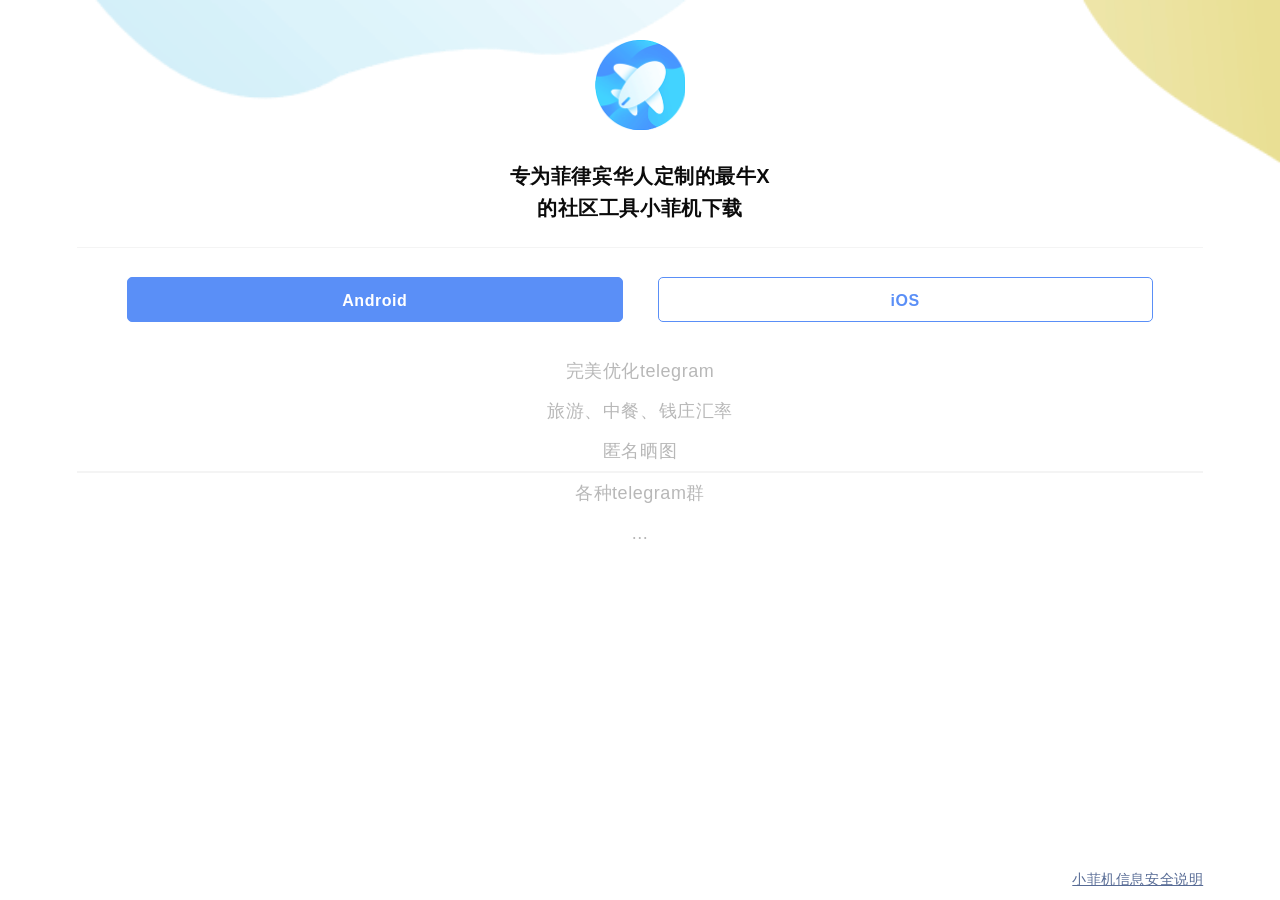
<file: slngelpage/download.html>
<!DOCTYPE html>
<html>
  <head>
    <meta http-equiv="Content-Type" content="text/html; charset=utf-8">
		<meta http-equiv="X-UA-Compatible" content="IE=edge">
		<meta name="viewport" content="width=device-width,initial-scale=1.0,maximum-scale=1.0,user-scalable=0,viewport-fit=cover">
		<meta name="apple-mobile-web-app-capable" content="yes">
		<meta name="apple-mobile-web-app-status-bar-style" content="black">
		<meta name="format-detection" content="telephone=no">
    <title>下载小菲机</title>
    <link rel="stylesheet" type="text/css" href="./css/download.css">
  </head>
  <body>
	  <main class="main">
	  	<div class="logo"></div>
	  	<div class="title"><b>专为菲律宾华人定制的最牛X</b><br><b>的社区工具小菲机下载</b></div>
	  	<div class="btns">
	  		<b class="btn purebg" id="js-android">Android</b>
	  		<b class="btn" id="js-ios">iOS</b>
	  	</div>
	  	<div class="intro">
	  		<p>完美优化telegram</p>
	  		<p>旅游、中餐、钱庄汇率</p>
	  		<p>匿名晒图</p>
	  		<p class="divline"></p>
	  		<p>各种telegram群</p>
	  		<p>...</p>
	  	</div>
	  	<div class="linkto">
	  		<a href="#">小菲机信息安全说明</a>
	  	</div>
	  </main>
	  <script type="text/javascript" src="./libs/axios.min.js"></script>
	  <script type="text/javascript" src="./js/download.js"></script>
  </body>
</html>
</file>
<file: slngelpage/css/download.css>
* {margin: 0; padding: 0;box-sizing: border-box; }
html,body{width: 100%;height:100%;min-width: 320px;}
html {-ms-text-size-adjust: 100%; -webkit-text-size-adjust: 100%; line-height: 1.6 }
body {-webkit-touch-callout: none; font-family: -apple-system-font,BlinkMacSystemFont,"Helvetica Neue","PingFang SC","Hiragino Sans GB","Microsoft YaHei UI","Microsoft YaHei",Arial,sans-serif; color: #0b0b0b; background-color: #efefef; letter-spacing: .034em }
h1,h2,h3,h4,h5,h6 {font-weight: 400; font-size: 1rem }
a {color: #576b95; text-decoration: none; -webkit-tap-highlight-color: rgba(0,0,0,0)}
.fl-l{float: left;}
.fl-r{float: right;}
.clearfix::after{content: "";clear: both;display: block;}
i{font-style:normal;}
body{
  width: 100%;
  height: 100%;
	background-color: #fff;
	background-image: url(../images/bg.png);
  background-size: cover;
}
.main{
	position: relative;
	padding-top: 40px;
	width: 100%;
	height: 100%;
}
.main .logo{
	width: 90px;
	height: 90px;
	background-image: url(../images/logo.png);
  background-size: cover;
  margin: 0 auto;
}
.main .title{
	margin:0 6%;
	margin-top: 30px;
	padding-bottom: 23px;
	border-bottom: 1px solid #f4f4f4;
	font-size: 20px;
	text-align: center;
}
.main .btns{
	text-align: center;
	margin: 29px 0;
}
.main .btns .btn{
  width: 38.7%;
	height: 45px;
	line-height: 45px;
  display: inline-block;
	text-align: center;
	color: #5a8ff7;
	border:1px solid #5a8ff7;
	border-radius: 5px;
}
.main .btns .btn:active{
	background-color: #5a8ff7;
	color: #fff;
}
.main .btns .btn.purebg{
	color: #fff;
	background-color: #5a8ff7;
	margin-right: 30px;
}
.main .btns .btn.purebg:active{
	background-color: #fff;
	color: #5a8ff7;
}

.main .intro{
	text-align: center;
	color: #b8b8b8;
	font-size: 18px;
	line-height: 40px;
}
.main .intro .divline{
	border:1px solid #f4f4f4;
	margin:0 6%;
}
.main .linkto{
	position: absolute;
	right: 6%;
	bottom: 10px;
	color: #2c60c6;
	font-size: 14px;
}
.main .linkto a{
	text-decoration: underline;
}
.main .linkto a:active{
  color: #2c60c6;
}
</file>
